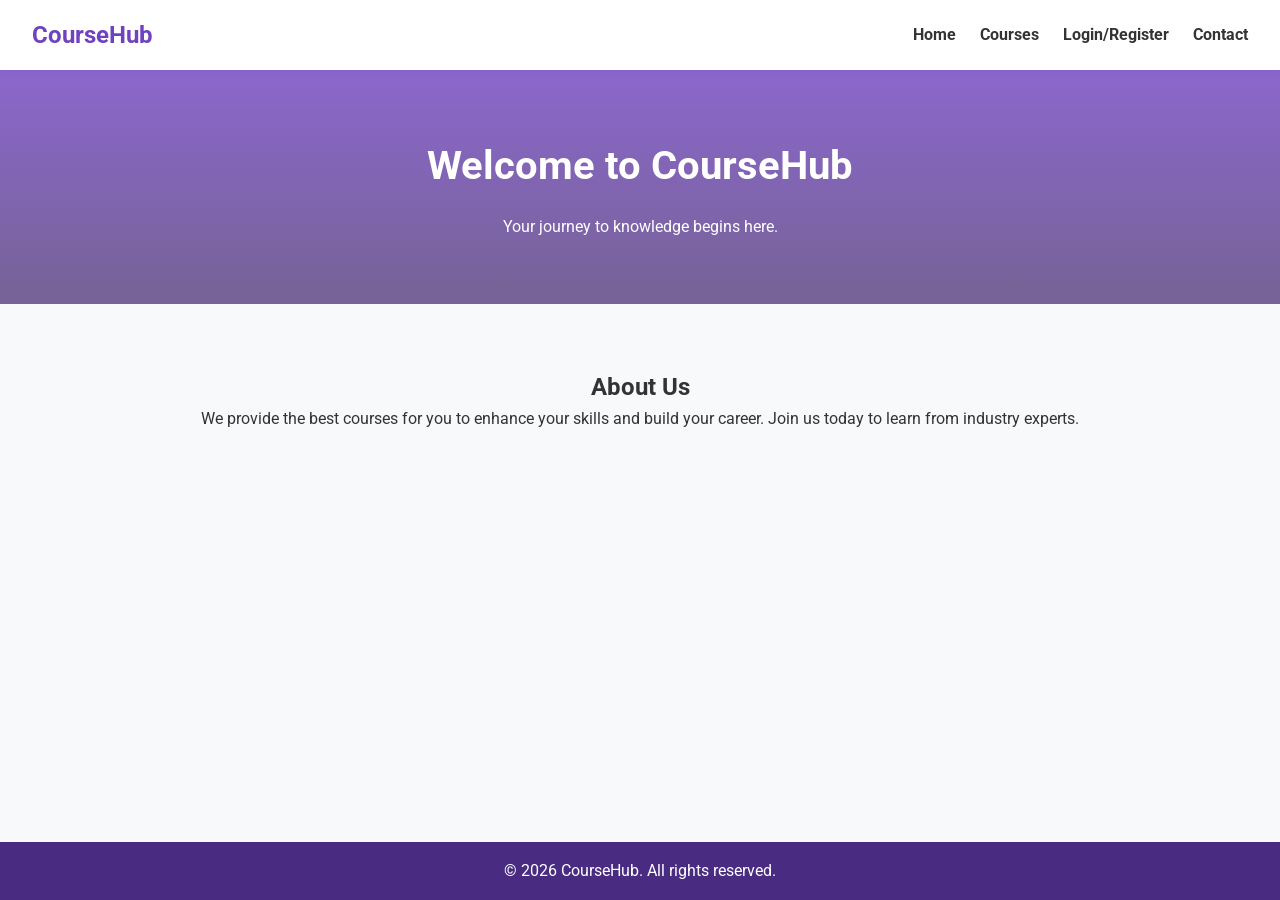
<file: index.html>
<!DOCTYPE html>
<html lang="en">

<head>
    <meta charset="UTF-8">
    <meta name="viewport" content="width=device-width, initial-scale=1.0">
    <title>CourseHub - Home</title>
    <link rel="stylesheet" href="styles.css">
</head>

<body>
    <header>
        <div class="logo">CourseHub</div>
        <nav>
            <ul>
                <li><a href="index.html">Home</a></li>
                <li><a href="courses.html">Courses</a></li>
                <li><a href="register_login.html">Login/Register</a></li>
                <li><a href="contact.html">Contact</a></li>
            </ul>
        </nav>
    </header>
    <section class="banner">
        <h1>Welcome to CourseHub</h1>
        <p>Your journey to knowledge begins here.</p>
    </section>
    <main>
        <section class="intro">
            <h2>About Us</h2>
            <p>We provide the best courses for you to enhance your skills and build your career. Join us today to learn
                from industry experts.</p>
        </section>
    </main>
    <footer>
        <p>&copy; 2026 CourseHub. All rights reserved.</p>
    </footer>
</body>

</html>
</file>
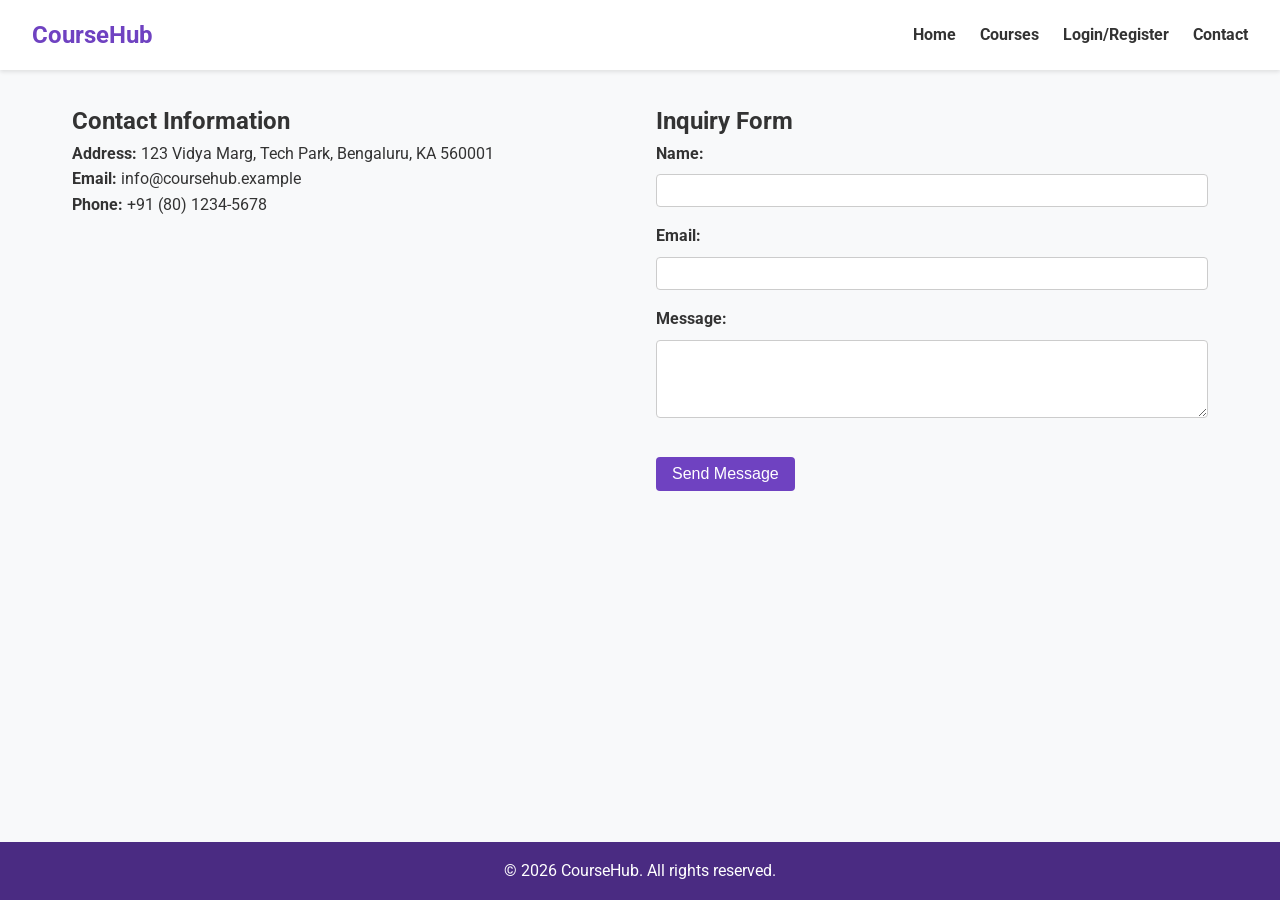
<file: contact.html>
<!DOCTYPE html>
<html lang="en">
<head>
    <meta charset="UTF-8">
    <meta name="viewport" content="width=device-width, initial-scale=1.0">
    <title>CourseHub - Contact</title>
    <link rel="stylesheet" href="styles.css">
</head>
<body>
    <header>
        <div class="logo">CourseHub</div>
        <nav>
            <ul>
                <li><a href="index.html">Home</a></li>
                <li><a href="courses.html">Courses</a></li>
                <li><a href="register_login.html">Login/Register</a></li>
                <li><a href="contact.html">Contact</a></li>
            </ul>
        </nav>
    </header>
    <main>
        <div class="contact-container grid-container">
            <div class="contact-info">
                <h2>Contact Information</h2>
                <p><strong>Address:</strong> 123 Vidya Marg, Tech Park, Bengaluru, KA 560001</p>
                <p><strong>Email:</strong> info@coursehub.example</p>
                <p><strong>Phone:</strong> +91 (80) 1234-5678</p>
            </div>
            <div class="contact-form-section">
                <h2>Inquiry Form</h2>
                <form id="contactForm">
                    <div class="form-group">
                        <label for="contactName">Name:</label>
                        <input type="text" id="contactName" name="name" required>
                    </div>
                    <div class="form-group">
                        <label for="contactEmail">Email:</label>
                        <input type="email" id="contactEmail" name="email" required>
                    </div>
                    <div class="form-group">
                        <label for="contactMessage">Message:</label>
                        <textarea id="contactMessage" name="message" rows="4" required></textarea>
                    </div>
                    <button type="submit" class="btn">Send Message</button>
                </form>
            </div>
        </div>
    </main>
    <footer>
        <p>&copy; 2026 CourseHub. All rights reserved.</p>
    </footer>
</body>
</html>
</file>
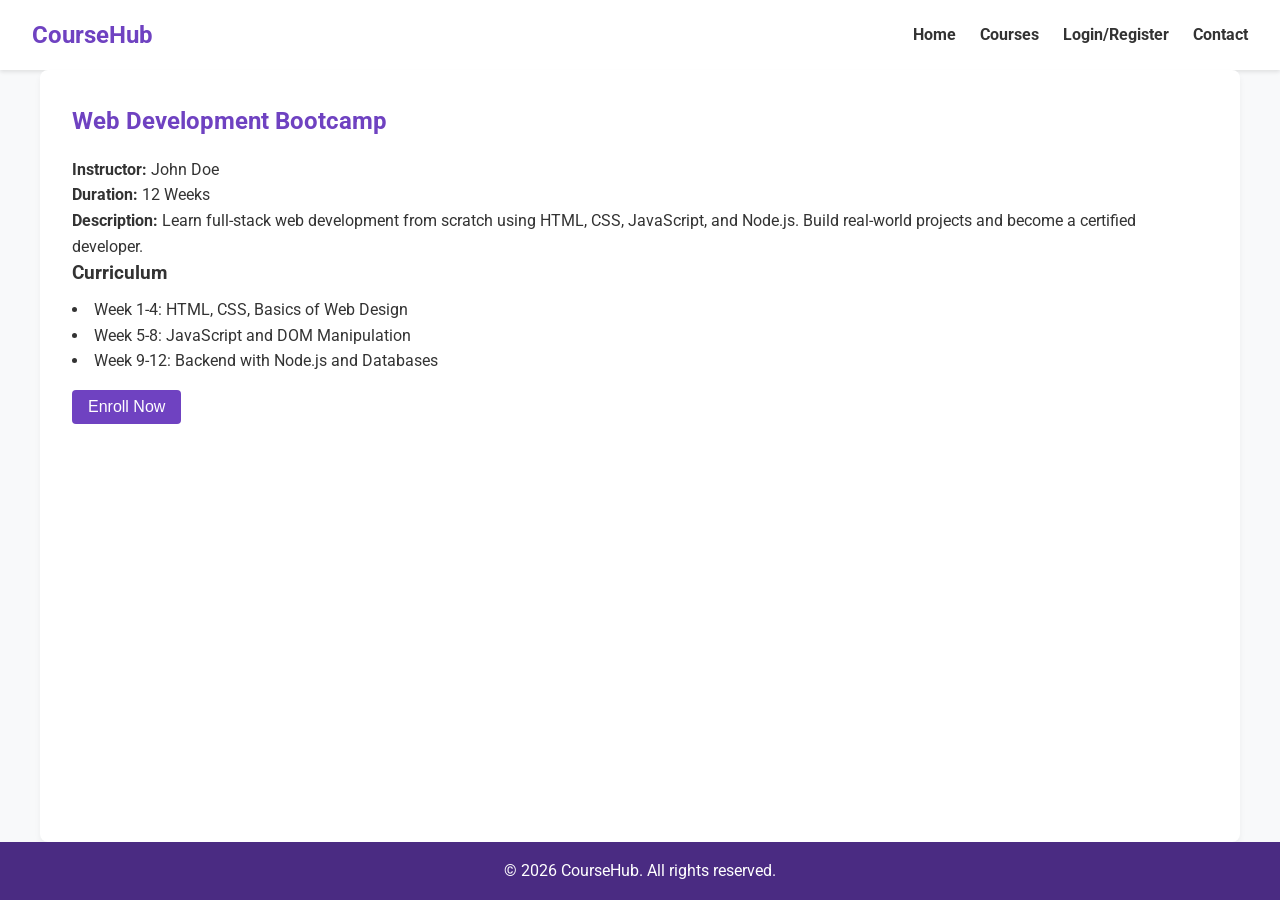
<file: course_details.html>
<!DOCTYPE html>
<html lang="en">
<head>
    <meta charset="UTF-8">
    <meta name="viewport" content="width=device-width, initial-scale=1.0">
    <title>CourseHub - Course Details</title>
    <link rel="stylesheet" href="styles.css">
</head>
<body>
    <header>
        <div class="logo">CourseHub</div>
        <nav>
            <ul>
                <li><a href="index.html">Home</a></li>
                <li><a href="courses.html">Courses</a></li>
                <li><a href="register_login.html">Login/Register</a></li>
                <li><a href="contact.html">Contact</a></li>
            </ul>
        </nav>
    </header>
    <main class="course-details">
        <h2>Web Development Bootcamp</h2>
        <p><strong>Instructor:</strong> John Doe</p>
        <p><strong>Duration:</strong> 12 Weeks</p>
        <p><strong>Description:</strong> Learn full-stack web development from scratch using HTML, CSS, JavaScript, and Node.js. Build real-world projects and become a certified developer.</p>
        
        <h3>Curriculum</h3>
        <ul>
            <li>Week 1-4: HTML, CSS, Basics of Web Design</li>
            <li>Week 5-8: JavaScript and DOM Manipulation</li>
            <li>Week 9-12: Backend with Node.js and Databases</li>
        </ul>
        
        <button class="btn enroll-btn">Enroll Now</button>
    </main>
    <footer>
        <p>&copy; 2026 CourseHub. All rights reserved.</p>
    </footer>
</body>
</html>
</file>
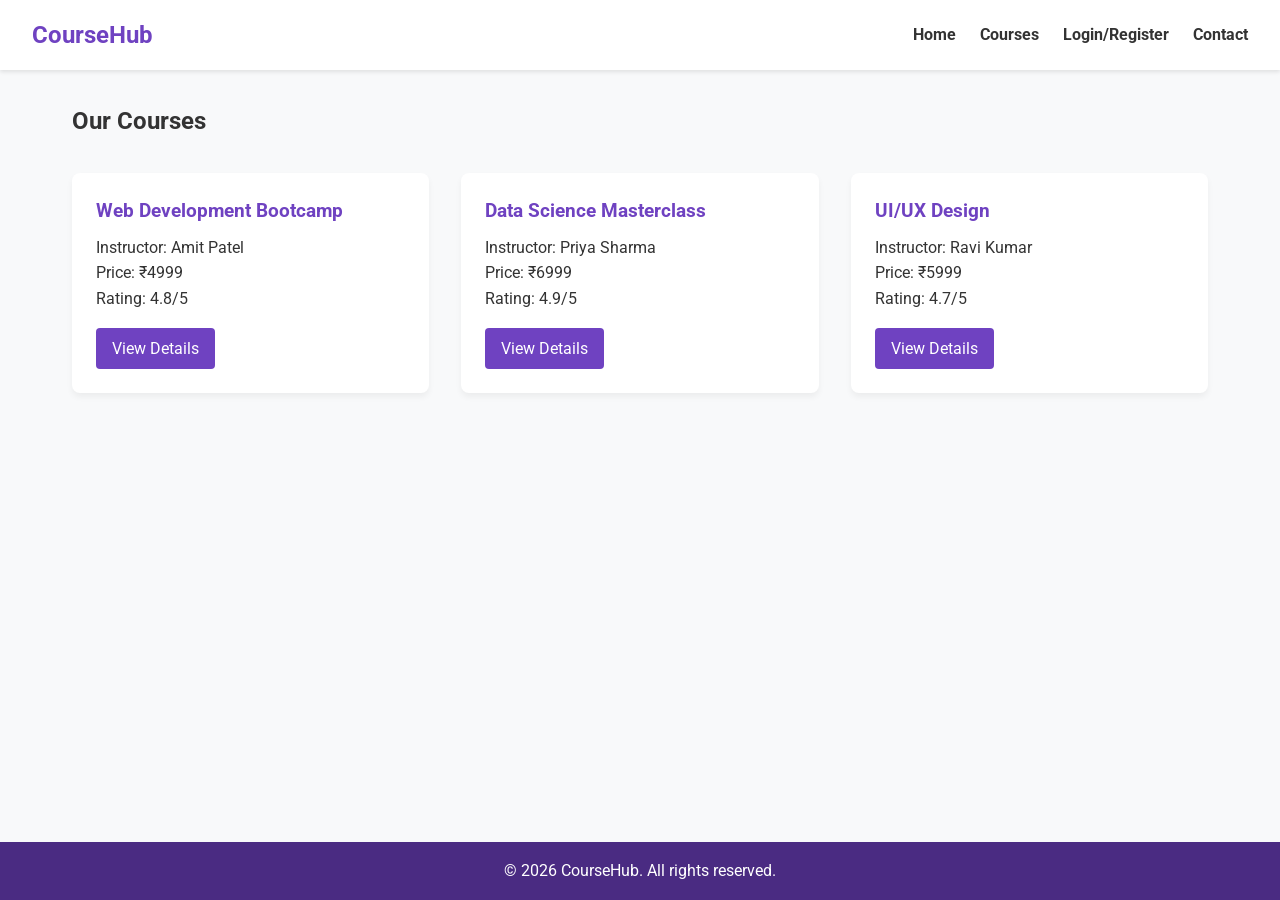
<file: courses.html>
<!DOCTYPE html>
<html lang="en">
<head>
    <meta charset="UTF-8">
    <meta name="viewport" content="width=device-width, initial-scale=1.0">
    <title>CourseHub - Courses</title>
    <link rel="stylesheet" href="styles.css">
</head>
<body>
    <header>
        <div class="logo">CourseHub</div>
        <nav>
            <ul>
                <li><a href="index.html">Home</a></li>
                <li><a href="courses.html">Courses</a></li>
                <li><a href="register_login.html">Login/Register</a></li>
                <li><a href="contact.html">Contact</a></li>
            </ul>
        </nav>
    </header>
    <main>
        <h2>Our Courses</h2>
        <div class="grid-container courses-grid">
            <div class="course-card">
                <h3>Web Development Bootcamp</h3>
                <p>Instructor: Amit Patel</p>
                <p>Price: ₹4999</p>
                <p>Rating: 4.8/5</p>
                <a href="course_details.html" class="btn">View Details</a>
            </div>
            <div class="course-card">
                <h3>Data Science Masterclass</h3>
                <p>Instructor: Priya Sharma</p>
                <p>Price: ₹6999</p>
                <p>Rating: 4.9/5</p>
                <a href="course_details.html" class="btn">View Details</a>
            </div>
            <div class="course-card">
                <h3>UI/UX Design</h3>
                <p>Instructor: Ravi Kumar</p>
                <p>Price: ₹5999</p>
                <p>Rating: 4.7/5</p>
                <a href="course_details.html" class="btn">View Details</a>
            </div>
        </div>
    </main>
    <footer>
        <p>&copy; 2026 CourseHub. All rights reserved.</p>
    </footer>
</body>
</html>
</file>
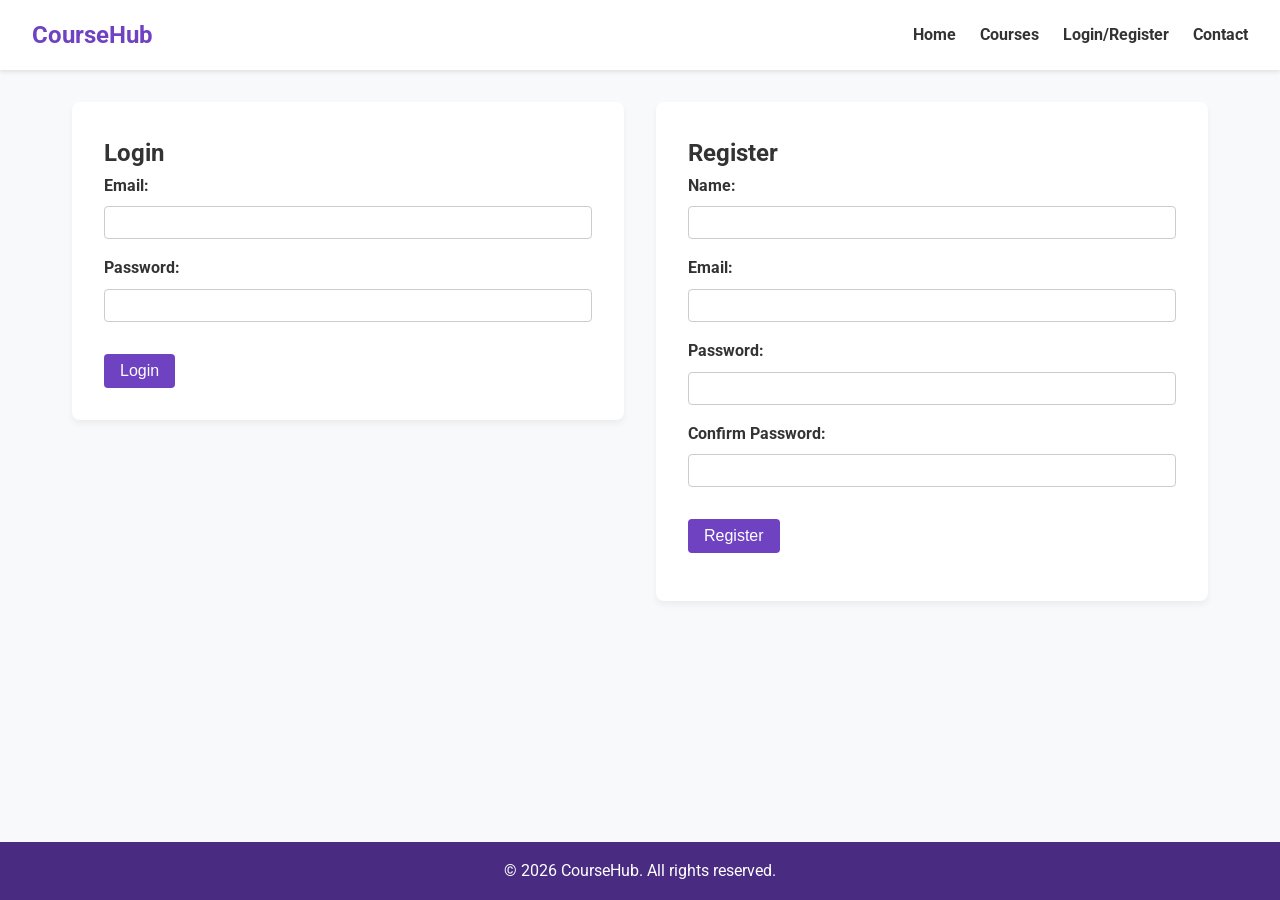
<file: register_login.html>
<!DOCTYPE html>
<html lang="en">
<head>
    <meta charset="UTF-8">
    <meta name="viewport" content="width=device-width, initial-scale=1.0">
    <title>CourseHub - Register/Login</title>
    <link rel="stylesheet" href="styles.css">
</head>
<body>
    <header>
        <div class="logo">CourseHub</div>
        <nav>
            <ul>
                <li><a href="index.html">Home</a></li>
                <li><a href="courses.html">Courses</a></li>
                <li><a href="register_login.html">Login/Register</a></li>
                <li><a href="contact.html">Contact</a></li>
            </ul>
        </nav>
    </header>
    <main>
        <div class="auth-container grid-container">
            <div class="form-section">
                <h2>Login</h2>
                <form id="loginForm" onsubmit="return validateLogin()">
                    <div class="form-group">
                        <label for="loginEmail">Email:</label>
                        <input type="email" id="loginEmail" name="email">
                        <span class="error" id="loginEmailError"></span>
                    </div>
                    <div class="form-group">
                        <label for="loginPassword">Password:</label>
                        <input type="password" id="loginPassword" name="password">
                        <span class="error" id="loginPasswordError"></span>
                    </div>
                    <button type="submit" class="btn">Login</button>
                </form>
            </div>
            <div class="form-section">
                <h2>Register</h2>
                <form id="registerForm" onsubmit="return validateRegistration()">
                    <div class="form-group">
                        <label for="regName">Name:</label>
                        <input type="text" id="regName" name="name">
                        <span class="error" id="regNameError"></span>
                    </div>
                    <div class="form-group">
                        <label for="regEmail">Email:</label>
                        <input type="email" id="regEmail" name="email">
                        <span class="error" id="regEmailError"></span>
                    </div>
                    <div class="form-group">
                        <label for="regPassword">Password:</label>
                        <input type="password" id="regPassword" name="password">
                        <span class="error" id="regPasswordError"></span>
                    </div>
                    <div class="form-group">
                        <label for="regConfirmPassword">Confirm Password:</label>
                        <input type="password" id="regConfirmPassword" name="confirmPassword">
                        <span class="error" id="regConfirmPasswordError"></span>
                    </div>
                    <button type="submit" class="btn">Register</button>
                    <div id="regSuccess" class="success"></div>
                </form>
            </div>
        </div>
    </main>
    <footer>
        <p>&copy; 2026 CourseHub. All rights reserved.</p>
    </footer>
    <script src="script.js"></script>
</body>
</html>
</file>
<file: styles.css>
/* Custom Fonts and Colors */
@import url('https://fonts.googleapis.com/css2?family=Roboto:wght@300;400;700&display=swap');

:root {
    --primary-color: #6f42c1;
    --primary-hover: #563d7c;
    --background-color: #f8f9fa;
    --text-color: #333333;
    --header-bg: #ffffff;
    --card-bg: #ffffff;
    --footer-bg: #4a2b82;
    --footer-text: #ffffff;
    --error-color: #dc3545;
}

* {
    box-sizing: border-box;
    margin: 0;
    padding: 0;
}

body {
    font-family: 'Roboto', sans-serif;
    background-color: var(--background-color);
    color: var(--text-color);
    line-height: 1.6;
    display: flex;
    flex-direction: column;
    min-height: 100vh;
}

/* Header and Navigation */
header {
    background-color: var(--header-bg);
    padding: 1rem 2rem;
    display: flex;
    justify-content: space-between;
    align-items: center;
    box-shadow: 0 2px 4px rgba(0,0,0,0.1);
}

.logo {
    font-size: 1.5rem;
    font-weight: bold;
    color: var(--primary-color);
}

nav ul {
    list-style: none;
    display: flex;
    gap: 1.5rem;
}

nav a {
    text-decoration: none;
    color: var(--text-color);
    font-weight: bold;
    transition: color 0.3s ease;
}

nav a:hover {
    color: var(--primary-color);
}

/* Banner */
.banner {
    background: linear-gradient(rgba(111,66,193,0.8), rgba(86,61,124,0.8));
    color: white;
    text-align: center;
    padding: 4rem 2rem;
}

.banner h1 {
    font-size: 2.5rem;
    margin-bottom: 1rem;
}

/* Main Content */
main {
    flex: 1;
    padding: 2rem;
    max-width: 1200px;
    margin: 0 auto;
    width: 100%;
}

.intro {
    text-align: center;
    margin: 2rem 0;
}

/* Grid System */
.grid-container {
    display: grid;
    gap: 2rem;
}

.courses-grid {
    grid-template-columns: repeat(auto-fit, minmax(300px, 1fr));
    margin-top: 2rem;
}

.auth-container, .contact-container {
    grid-template-columns: repeat(auto-fit, minmax(300px, 1fr));
    align-items: start;
}

/* Cards */
.course-card {
    background-color: var(--card-bg);
    padding: 1.5rem;
    border-radius: 8px;
    box-shadow: 0 4px 6px rgba(0,0,0,0.05);
    transition: transform 0.3s ease, box-shadow 0.3s ease;
}

.course-card:hover {
    transform: translateY(-5px);
    box-shadow: 0 6px 12px rgba(0,0,0,0.1);
}

.course-card h3 {
    margin-bottom: 0.5rem;
    color: var(--primary-color);
}

/* Buttons */
.btn {
    display: inline-block;
    background-color: var(--primary-color);
    color: white;
    padding: 0.5rem 1rem;
    text-decoration: none;
    border: none;
    border-radius: 4px;
    cursor: pointer;
    font-size: 1rem;
    margin-top: 1rem;
    transition: background-color 0.3s ease;
}

.btn:hover {
    background-color: var(--primary-hover);
}

/* Forms */
.form-section {
    background-color: var(--card-bg);
    padding: 2rem;
    border-radius: 8px;
    box-shadow: 0 4px 6px rgba(0,0,0,0.05);
}

.form-group {
    margin-bottom: 1rem;
}

.form-group label {
    display: block;
    margin-bottom: 0.5rem;
    font-weight: bold;
}

.form-group input, .form-group textarea {
    width: 100%;
    padding: 0.5rem;
    border: 1px solid #ccc;
    border-radius: 4px;
    font-family: inherit;
}

.error {
    color: var(--error-color);
    font-size: 0.85rem;
    display: block;
    margin-top: 0.25rem;
}

.success {
    color: green;
    font-weight: bold;
    margin-top: 1rem;
}

/* Course Details */
.course-details {
    background-color: var(--card-bg);
    padding: 2rem;
    border-radius: 8px;
    box-shadow: 0 4px 6px rgba(0,0,0,0.05);
}

.course-details h2 {
    color: var(--primary-color);
    margin-bottom: 1rem;
}

.course-details ul {
    list-style-position: inside;
    margin-top: 0.5rem;
}

/* Footer */
footer {
    background-color: var(--footer-bg);
    color: var(--footer-text);
    text-align: center;
    padding: 1rem;
    margin-top: auto;
}
</file>
